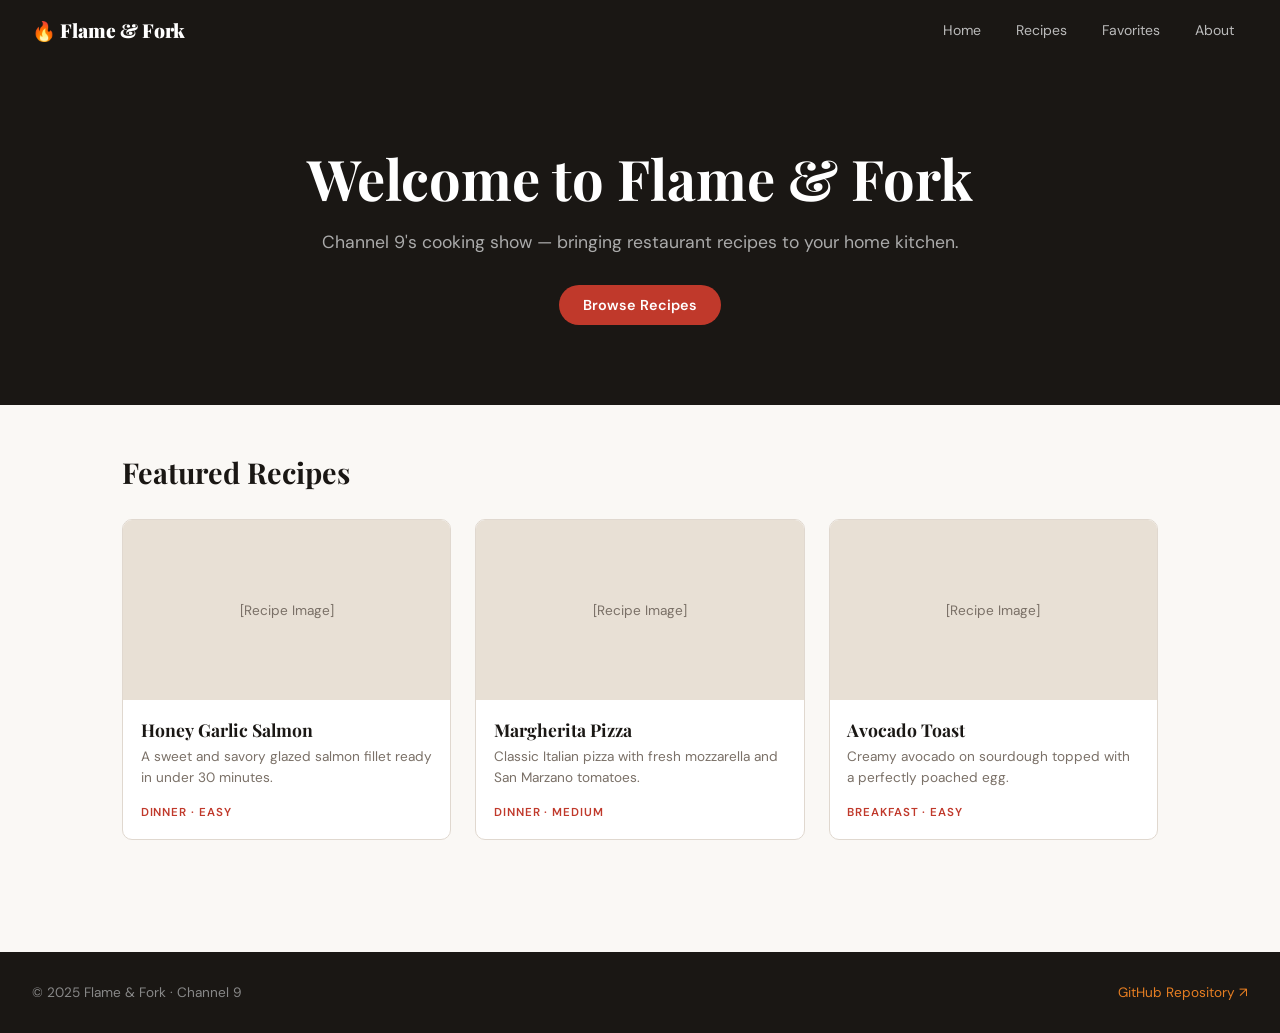
<file: index.html>
<!DOCTYPE html>
<html lang="en">
<head>
  <meta charset="UTF-8" />
  <meta name="viewport" content="width=device-width, initial-scale=1.0" />
  <title>Flame & Fork — Channel 9</title>
  <link rel="stylesheet" href="styles.css" />
</head>
<body>

  <!-- NAVIGATION -->
  <nav class="navbar">
    <div class="nav-logo">🔥 Flame &amp; Fork</div>
    <ul class="nav-links">
      <li><a href="index.html">Home</a></li>
      <li><a href="index.html#recipes">Recipes</a></li>
      <li><a href="favorites.html">Favorites</a></li>
      <li><a href="about.html">About</a></li>
    </ul>
  </nav>

  <!-- HERO / WELCOME -->
  <section class="hero">
    <h1>Welcome to Flame &amp; Fork</h1>
    <p>Channel 9's cooking show — bringing restaurant recipes to your home kitchen.</p>
    <a href="#recipes" class="btn">Browse Recipes</a>
  </section>

  <!-- RECIPE LISTINGS -->
  <section id="recipes" class="recipes-section">
    <h2>Featured Recipes</h2>
    <div class="cards-grid">

      <!-- Placeholder Card 1 -->
      <a href="recipe.html" class="recipe-card">
        <div class="card-img-placeholder">[Recipe Image]</div>
        <div class="card-body">
          <h3>Honey Garlic Salmon</h3>
          <p>A sweet and savory glazed salmon fillet ready in under 30 minutes.</p>
          <span class="tag">Dinner · Easy</span>
        </div>
      </a>

      <!-- Placeholder Card 2 -->
      <a href="recipe.html" class="recipe-card">
        <div class="card-img-placeholder">[Recipe Image]</div>
        <div class="card-body">
          <h3>Margherita Pizza</h3>
          <p>Classic Italian pizza with fresh mozzarella and San Marzano tomatoes.</p>
          <span class="tag">Dinner · Medium</span>
        </div>
      </a>

      <!-- Placeholder Card 3 -->
      <a href="recipe.html" class="recipe-card">
        <div class="card-img-placeholder">[Recipe Image]</div>
        <div class="card-body">
          <h3>Avocado Toast</h3>
          <p>Creamy avocado on sourdough topped with a perfectly poached egg.</p>
          <span class="tag">Breakfast · Easy</span>
        </div>
      </a>

    </div>
  </section>

  <!-- FOOTER -->
  <footer class="footer">
    <p>© 2025 Flame &amp; Fork · Channel 9</p>
    <a href="https://github.com/your-team/web-cookbook" target="_blank">GitHub Repository ↗</a>
  </footer>

</body>
</html>
</file>
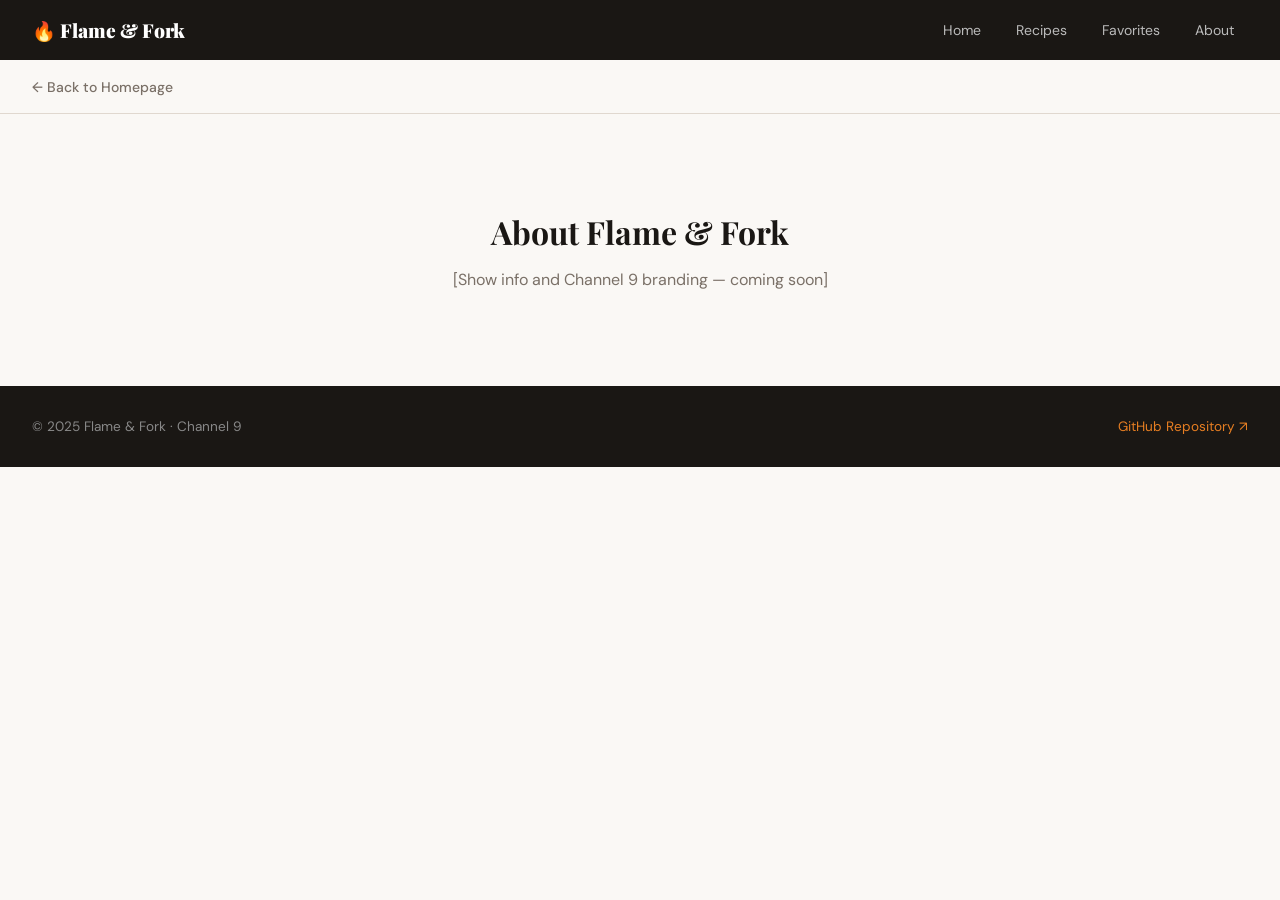
<file: about.html>
<!DOCTYPE html>
<html lang="en">
<head>
  <meta charset="UTF-8" />
  <meta name="viewport" content="width=device-width, initial-scale=1.0" />
  <title>About — Flame & Fork</title>
  <link rel="stylesheet" href="styles.css" />
</head>
<body>

  <nav class="navbar">
    <div class="nav-logo">🔥 Flame &amp; Fork</div>
    <ul class="nav-links">
      <li><a href="index.html">Home</a></li>
      <li><a href="index.html#recipes">Recipes</a></li>
      <li><a href="favorites.html">Favorites</a></li>
      <li><a href="about.html">About</a></li>
    </ul>
  </nav>

  <div class="back-bar">
    <a href="index.html" class="btn-back">← Back to Homepage</a>
  </div>

  <main class="placeholder-page">
    <h1>About Flame &amp; Fork</h1>
    <p>[Show info and Channel 9 branding — coming soon]</p>
  </main>

  <footer class="footer">
    <p>© 2025 Flame &amp; Fork · Channel 9</p>
    <a href="https://github.com/your-team/web-cookbook" target="_blank">GitHub Repository ↗</a>
  </footer>

</body>
</html>
</file>
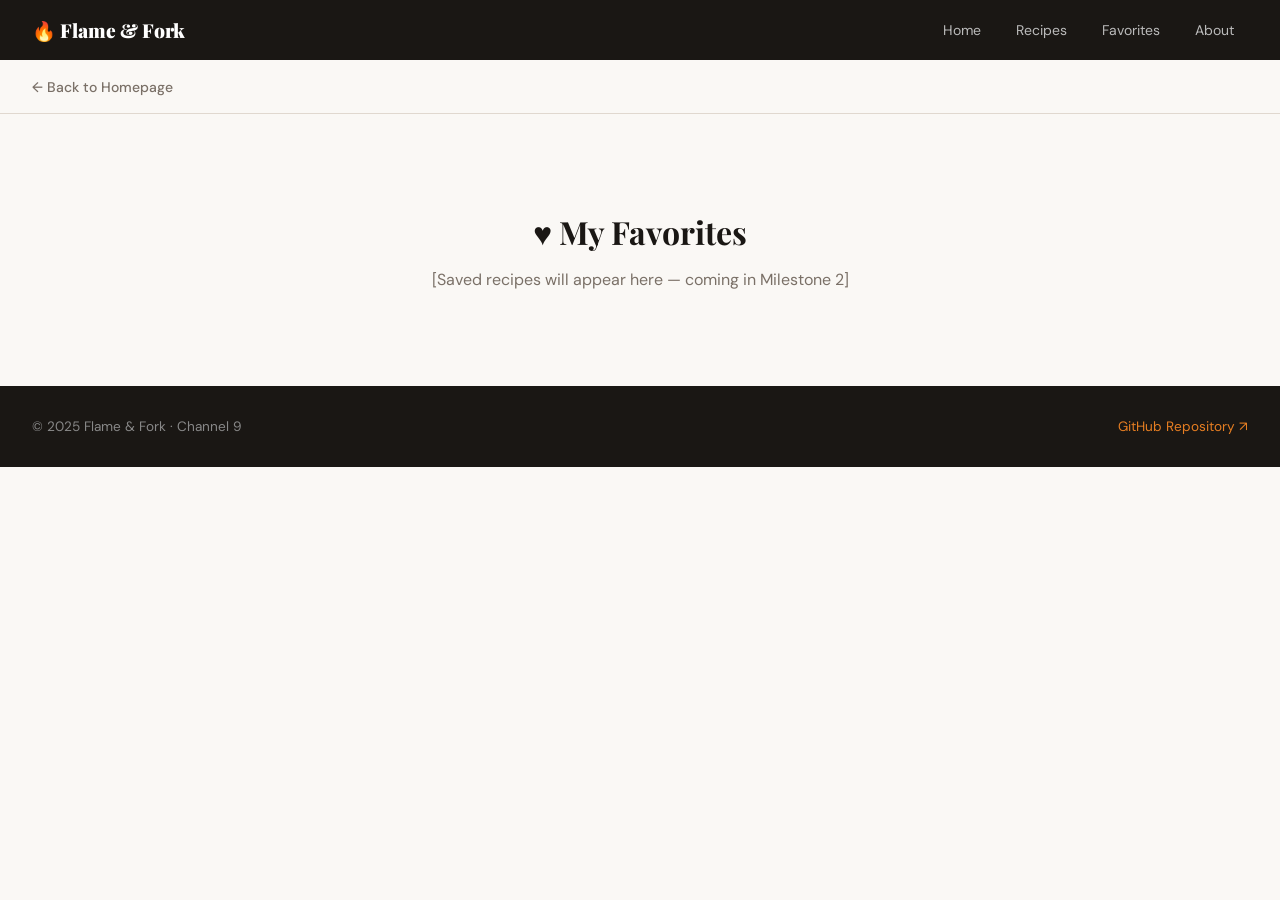
<file: favorites.html>
<!DOCTYPE html>
<html lang="en">
<head>
  <meta charset="UTF-8" />
  <meta name="viewport" content="width=device-width, initial-scale=1.0" />
  <title>Favorites — Flame & Fork</title>
  <link rel="stylesheet" href="styles.css" />
</head>
<body>

  <nav class="navbar">
    <div class="nav-logo">🔥 Flame &amp; Fork</div>
    <ul class="nav-links">
      <li><a href="index.html">Home</a></li>
      <li><a href="index.html#recipes">Recipes</a></li>
      <li><a href="favorites.html">Favorites</a></li>
      <li><a href="about.html">About</a></li>
    </ul>
  </nav>

  <div class="back-bar">
    <a href="index.html" class="btn-back">← Back to Homepage</a>
  </div>

  <main class="placeholder-page">
    <h1>♥ My Favorites</h1>
    <p>[Saved recipes will appear here — coming in Milestone 2]</p>
  </main>

  <footer class="footer">
    <p>© 2025 Flame &amp; Fork · Channel 9</p>
    <a href="https://github.com/your-team/web-cookbook" target="_blank">GitHub Repository ↗</a>
  </footer>

</body>
</html>
</file>
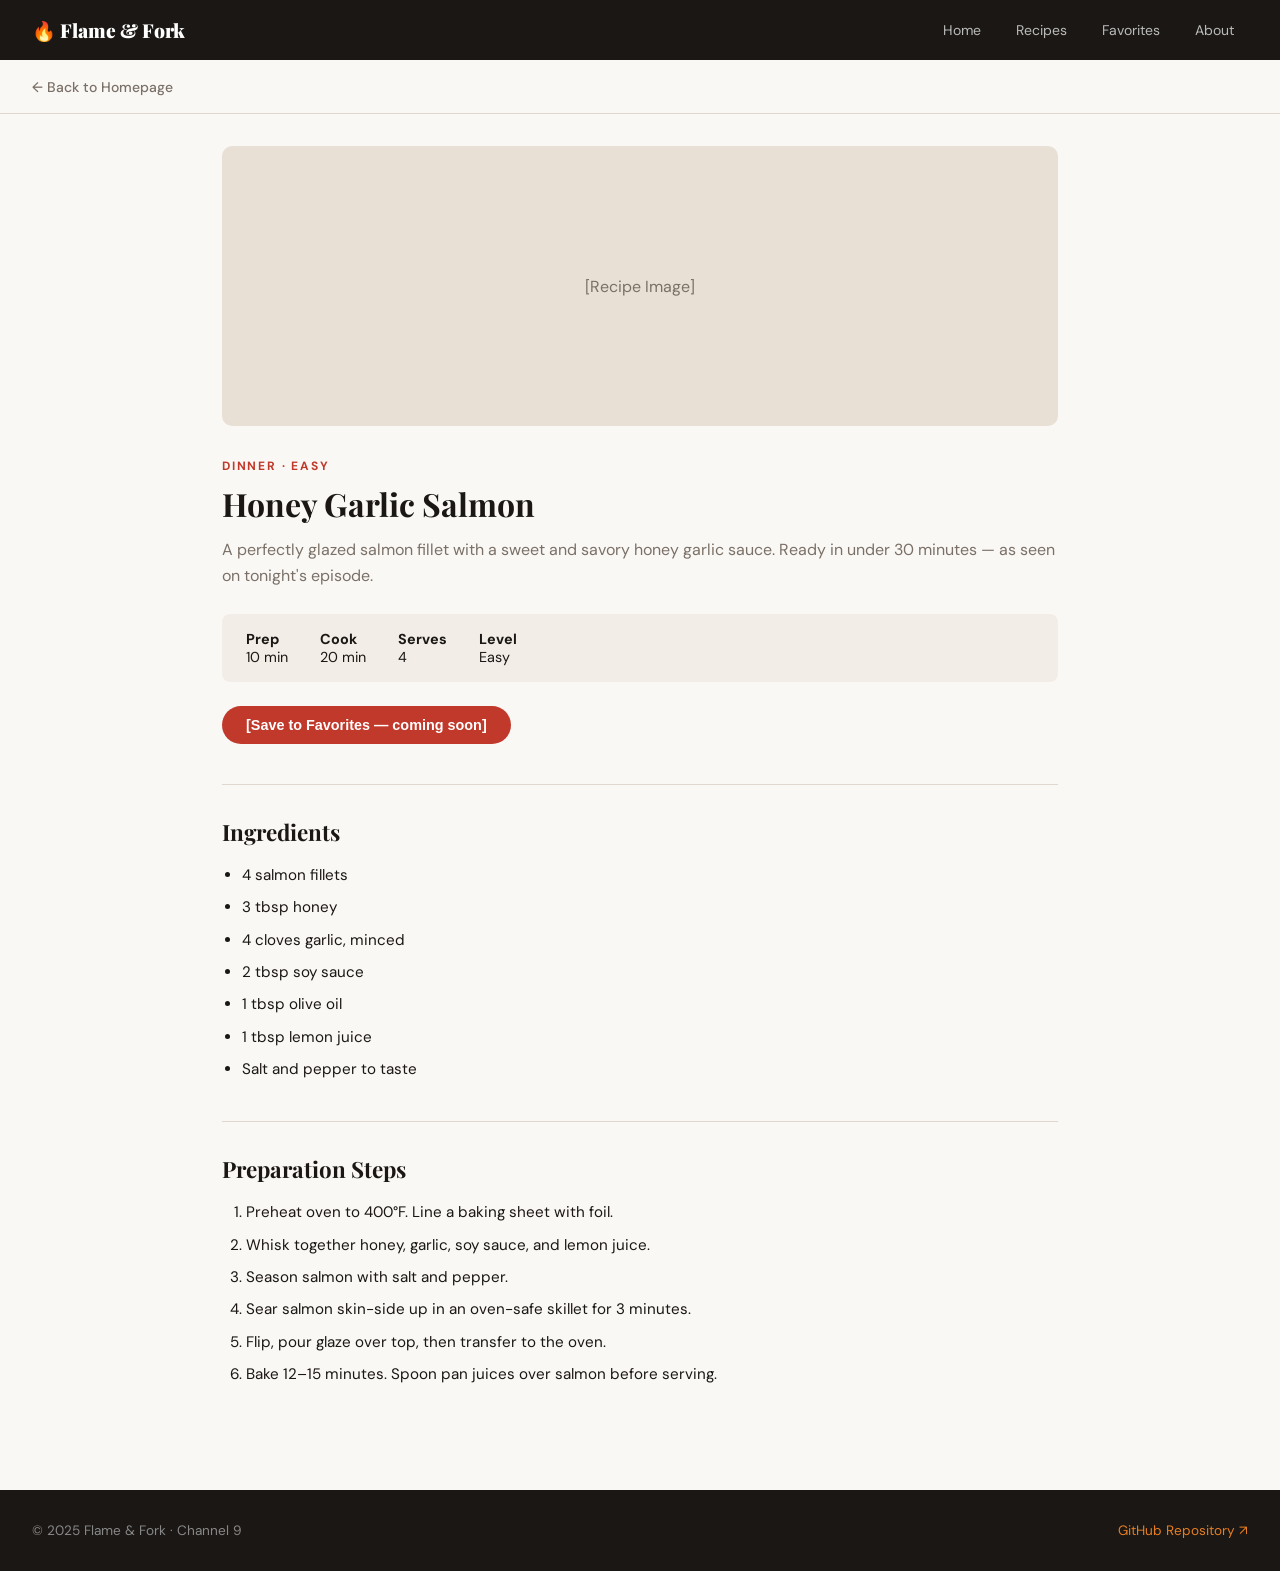
<file: recipe.html>
<!DOCTYPE html>
<html lang="en">
<head>
  <meta charset="UTF-8" />
  <meta name="viewport" content="width=device-width, initial-scale=1.0" />
  <title>Recipe — Flame & Fork</title>
  <link rel="stylesheet" href="styles.css" />
</head>
<body>

  <!-- NAVIGATION -->
  <nav class="navbar">
    <div class="nav-logo">🔥 Flame &amp; Fork</div>
    <ul class="nav-links">
      <li><a href="index.html">Home</a></li>
      <li><a href="index.html#recipes">Recipes</a></li>
      <li><a href="favorites.html">Favorites</a></li>
      <li><a href="about.html">About</a></li>
    </ul>
  </nav>

  <!-- BACK BUTTON -->
  <div class="back-bar">
    <a href="index.html" class="btn-back">← Back to Homepage</a>
  </div>

  <!-- RECIPE DETAIL -->
  <main class="detail-page">

    <div class="detail-image-placeholder">[Recipe Image]</div>

    <div class="detail-info">
      <p class="detail-category">Dinner · Easy</p>
      <h1>Honey Garlic Salmon</h1>
      <p class="detail-desc">
        A perfectly glazed salmon fillet with a sweet and savory honey garlic sauce.
        Ready in under 30 minutes — as seen on tonight's episode.
      </p>

      <div class="detail-stats">
        <div><strong>Prep</strong><br/>10 min</div>
        <div><strong>Cook</strong><br/>20 min</div>
        <div><strong>Serves</strong><br/>4</div>
        <div><strong>Level</strong><br/>Easy</div>
      </div>

      <button class="btn">[Save to Favorites — coming soon]</button>
    </div>

    <!-- INGREDIENTS -->
    <section class="ingredients">
      <h2>Ingredients</h2>
      <ul>
        <li>4 salmon fillets</li>
        <li>3 tbsp honey</li>
        <li>4 cloves garlic, minced</li>
        <li>2 tbsp soy sauce</li>
        <li>1 tbsp olive oil</li>
        <li>1 tbsp lemon juice</li>
        <li>Salt and pepper to taste</li>
      </ul>
    </section>

    <!-- STEPS -->
    <section class="steps">
      <h2>Preparation Steps</h2>
      <ol>
        <li>Preheat oven to 400°F. Line a baking sheet with foil.</li>
        <li>Whisk together honey, garlic, soy sauce, and lemon juice.</li>
        <li>Season salmon with salt and pepper.</li>
        <li>Sear salmon skin-side up in an oven-safe skillet for 3 minutes.</li>
        <li>Flip, pour glaze over top, then transfer to the oven.</li>
        <li>Bake 12–15 minutes. Spoon pan juices over salmon before serving.</li>
      </ol>
    </section>

  </main>

  <!-- FOOTER -->
  <footer class="footer">
    <p>© 2025 Flame &amp; Fork · Channel 9</p>
    <a href="https://github.com/your-team/web-cookbook" target="_blank">GitHub Repository ↗</a>
  </footer>

</body>
</html>
</file>
<file: styles.css>
/* ============================================================
   styles.css — Flame & Fork Draft (Milestone 1)
   ============================================================ */

@import url('https://fonts.googleapis.com/css2?family=Playfair+Display:wght@700;900&family=DM+Sans:wght@400;500;600&display=swap');

:root {
  --black:   #1a1714;
  --white:   #faf8f5;
  --red:     #c0392b;
  --muted:   #7a7067;
  --border:  #e0d8cf;
  --bg:      #faf8f5;
}

* { box-sizing: border-box; margin: 0; padding: 0; }
body { font-family: 'DM Sans', sans-serif; background: var(--bg); color: var(--black); }
a { text-decoration: none; color: inherit; }
ul { list-style: none; }

/* ---- NAV ---- */
.navbar {
  background: var(--black);
  display: flex;
  align-items: center;
  justify-content: space-between;
  padding: 0 2rem;
  height: 60px;
  position: sticky;
  top: 0;
  z-index: 10;
}

.nav-logo {
  color: #fff;
  font-family: 'Playfair Display', serif;
  font-size: 1.2rem;
  font-weight: 900;
}

.nav-links {
  display: flex;
  gap: 0.5rem;
}

.nav-links a {
  color: #bbb;
  font-size: 0.875rem;
  padding: 0.4rem 0.85rem;
  border-radius: 4px;
  transition: color 0.2s, background 0.2s;
}

.nav-links a:hover {
  color: #fff;
  background: rgba(255,255,255,0.08);
}

/* ---- HERO ---- */
.hero {
  background: var(--black);
  color: #fff;
  text-align: center;
  padding: 5rem 2rem;
}

.hero h1 {
  font-family: 'Playfair Display', serif;
  font-size: clamp(2rem, 5vw, 3.5rem);
  margin-bottom: 1rem;
}

.hero p {
  color: #aaa;
  font-size: 1.1rem;
  margin-bottom: 2rem;
}

/* ---- BUTTONS ---- */
.btn {
  display: inline-block;
  background: var(--red);
  color: #fff;
  padding: 0.7rem 1.5rem;
  border-radius: 999px;
  font-weight: 600;
  font-size: 0.9rem;
  border: none;
  cursor: pointer;
  transition: background 0.2s;
}
.btn:hover { background: #a93226; }

.btn-back {
  color: var(--muted);
  font-size: 0.875rem;
  font-weight: 500;
}
.btn-back:hover { color: var(--red); }

.back-bar {
  padding: 1rem 2rem;
  border-bottom: 1px solid var(--border);
}

/* ---- RECIPE LISTINGS ---- */
.recipes-section {
  max-width: 1100px;
  margin: 0 auto;
  padding: 3rem 2rem;
}

.recipes-section h2 {
  font-family: 'Playfair Display', serif;
  font-size: 1.8rem;
  margin-bottom: 1.75rem;
}

.cards-grid {
  display: grid;
  grid-template-columns: repeat(auto-fill, minmax(280px, 1fr));
  gap: 1.5rem;
}

.recipe-card {
  background: #fff;
  border: 1px solid var(--border);
  border-radius: 10px;
  overflow: hidden;
  transition: box-shadow 0.2s, transform 0.2s;
  display: flex;
  flex-direction: column;
}

.recipe-card:hover {
  box-shadow: 0 6px 24px rgba(0,0,0,0.1);
  transform: translateY(-3px);
}

.card-img-placeholder {
  background: #e8e0d5;
  height: 180px;
  display: flex;
  align-items: center;
  justify-content: center;
  color: var(--muted);
  font-size: 0.85rem;
}

.card-body {
  padding: 1.1rem;
}

.card-body h3 {
  font-family: 'Playfair Display', serif;
  font-size: 1.1rem;
  margin-bottom: 0.4rem;
}

.card-body p {
  font-size: 0.85rem;
  color: var(--muted);
  margin-bottom: 0.75rem;
  line-height: 1.5;
}

.tag {
  font-size: 0.72rem;
  font-weight: 600;
  text-transform: uppercase;
  letter-spacing: 0.08em;
  color: var(--red);
}

/* ---- RECIPE DETAIL ---- */
.detail-page {
  max-width: 900px;
  margin: 0 auto;
  padding: 2rem;
}

.detail-image-placeholder {
  background: #e8e0d5;
  height: 280px;
  border-radius: 10px;
  display: flex;
  align-items: center;
  justify-content: center;
  color: var(--muted);
  margin-bottom: 2rem;
}

.detail-category {
  font-size: 0.75rem;
  font-weight: 700;
  letter-spacing: 0.15em;
  text-transform: uppercase;
  color: var(--red);
  margin-bottom: 0.5rem;
}

.detail-info h1 {
  font-family: 'Playfair Display', serif;
  font-size: 2rem;
  margin-bottom: 0.75rem;
}

.detail-desc {
  color: var(--muted);
  margin-bottom: 1.5rem;
  line-height: 1.65;
}

.detail-stats {
  display: flex;
  gap: 2rem;
  background: #f2ede6;
  border-radius: 8px;
  padding: 1rem 1.5rem;
  margin-bottom: 1.5rem;
  font-size: 0.9rem;
}

.ingredients, .steps {
  margin-top: 2.5rem;
  padding-top: 2rem;
  border-top: 1px solid var(--border);
}

.ingredients h2, .steps h2 {
  font-family: 'Playfair Display', serif;
  font-size: 1.4rem;
  margin-bottom: 1rem;
}

.ingredients ul { padding-left: 1.25rem; list-style: disc; }
.ingredients li, .steps li { margin-bottom: 0.5rem; font-size: 0.95rem; line-height: 1.6; }
.steps ol { padding-left: 1.5rem; }

/* ---- PLACEHOLDER PAGE ---- */
.placeholder-page {
  max-width: 900px;
  margin: 4rem auto;
  padding: 2rem;
  text-align: center;
  color: var(--muted);
}

.placeholder-page h1 {
  font-family: 'Playfair Display', serif;
  font-size: 2rem;
  color: var(--black);
  margin-bottom: 1rem;
}

/* ---- FOOTER ---- */
.footer {
  background: var(--black);
  color: #888;
  padding: 2rem;
  display: flex;
  justify-content: space-between;
  align-items: center;
  font-size: 0.85rem;
  margin-top: 4rem;
}

.footer a { color: #e67e22; }
.footer a:hover { text-decoration: underline; }

/* ---- RESPONSIVE ---- */
@media (max-width: 600px) {
  .navbar { padding: 0 1rem; }
  .nav-links a { padding: 0.3rem 0.5rem; font-size: 0.8rem; }
  .detail-stats { flex-wrap: wrap; gap: 1rem; }
  .footer { flex-direction: column; gap: 0.5rem; text-align: center; }
}
</file>
